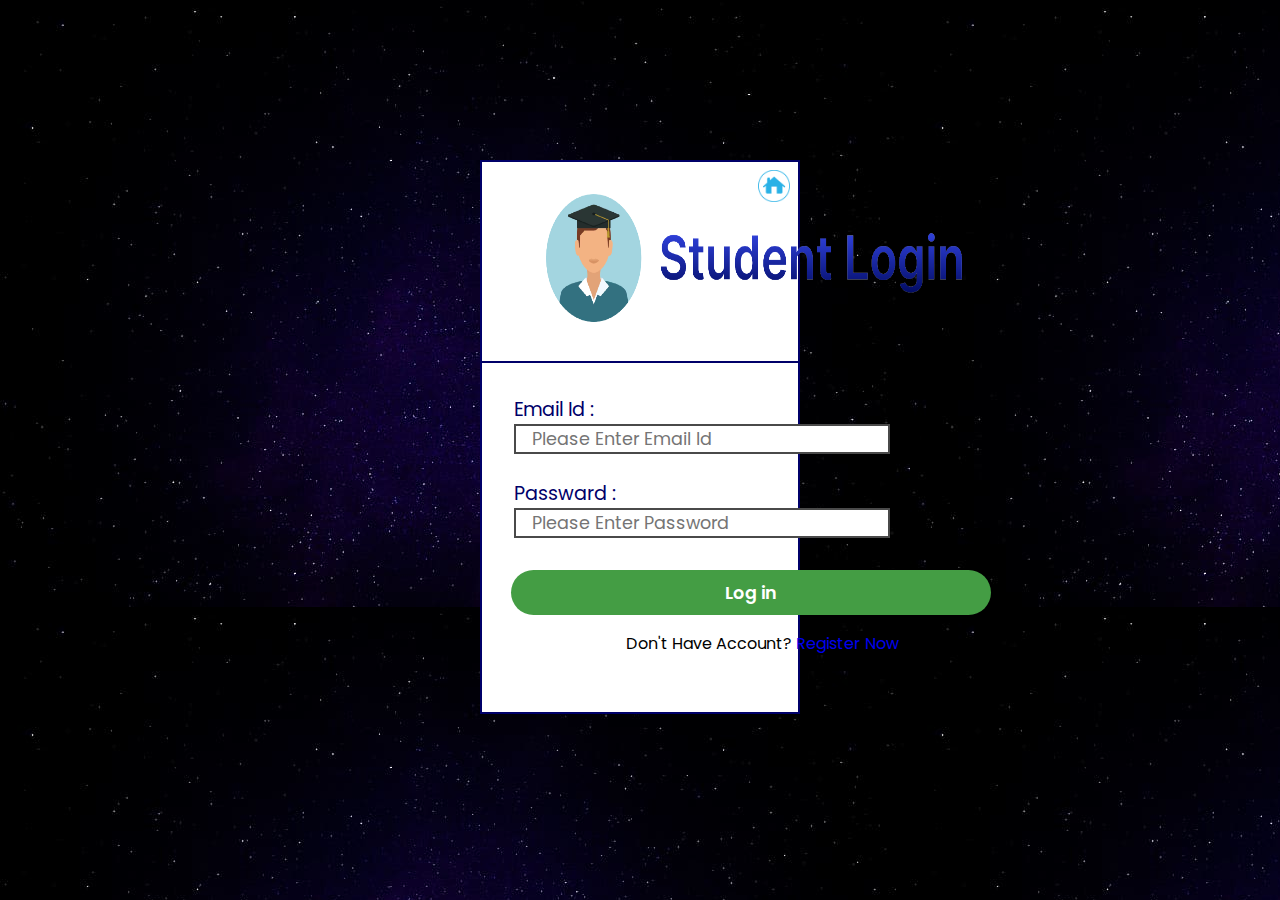
<file: login_page/login.html>
<!DOCTYPE html>
<html lang="en">
<head>
    <meta charset="UTF-8">
    <meta name="viewport" content="width=device-width, initial-scale=1.0">
    <title>Student Login</title>
    <link rel="stylesheet" href="login.css">
    <link href='https://unpkg.com/boxicons@2.1.4/css/boxicons.min.css' rel='stylesheet'>
</head>
<body>
    <section class="main_login">
        <a href="../index.html" class=" back_home"><img src="../images/home.png" alt=""></a>
        <div class="login_head">
            <img src="../images/student_login_logo.png" alt="student_login_logo">
        </div>

        <div class="login_data">
            <p>
                Email Id :
                <nav>
                    <input type="text" class="input"  placeholder="Please Enter Email Id" name="T1"  id="Email"><i class='bx bx-envelope'></i> 
                </nav>
            </p>
            <br>
            <p>
                Passward :
                <nav>
                    <input type="password" class="input" placeholder ="Please Enter Password" name="T2"  id="Passwd"><i class='bx bx-show'></i>
                </nav>
            </p>   
        </div>
       

        <button type="button">Log in</button>
        <pre>Don't Have Account?<a href="#" onclick="document.getElementById('id11').style.display='block'" class="register" > Register Now</a></pre>

      
    </section>

        <!------------------------------------------- registration modal -------------------------------------------------->
        <div id="id11" class="modal11">
  
            <form class="modal-content11 animate11" action="/action_page.php" method="post">
              <div class="imgcontainer11">
                <span onclick="document.getElementById('id11').style.display='none'" class="close" title="Close Modal"></span>
                <h1 class="avatar11">Registration Form</h1>
              </div>
          
              <div class="container11">
                <label for="fname"><b>FirstName</b></label>
                <input type="text" placeholder="Enter your firstname" name="fname" required>

                <label for="lname"><b>LastName</b></label>
                <input type="text" placeholder="Enter your lastname" name="lname" required>

                <label for=dateofbirth"><b>Date-of-Birth</b></label>
                <input type="date"  name="dateofbirth" required>

                <label for="lname"><b>Email Id</b></label>
                <input type="email" placeholder="abc123@gmail.com" name="email" required>

                <label for="psw11"><b>Password</b></label>
                <input type="password" placeholder="Enter Password" name="psw" required>

                <label for="phone"><b>Phone</b></label>
                <input type="number" placeholder="Enter phone number" name="phone" required>

                <label for="address"><b>Address</b></label>
                <input type="text" placeholder="Enter your current address" name="address" required>

                <label for="collage"><b>Collage</b></label>
                <input type="text" placeholder="Enter your collagename" name="collage" required>

                <label for="department"><b>Department</b></label>
                <input type="text" placeholder="Enter your department" name="department" required>

                <label for="enroll"><b>EnrollmentNumber</b></label>
                <input type="text" placeholder="Enter your enrollment number " name="enroll" required>

                <label for="gradu_year"><b>ExpectedGraduationYear</b></label>
                <input type="number" placeholder="Enter your graduation year" name="gradu_year" required>

                  
                <button type="submit">Submit</button>
                <label>
                  <input type="checkbox" checked="checked" name="remember"> Remember me
                </label>
              </div>
          
              <div class="container11" style="background-color:#f1f1f1">
                <button type="button" onclick="document.getElementById('id11').style.display='none'" class="cancelbtn11">Cancel</button>
              </div>
            </form>
          </div>

          <script src="login.js"></script>
</body>
</html>
</file>
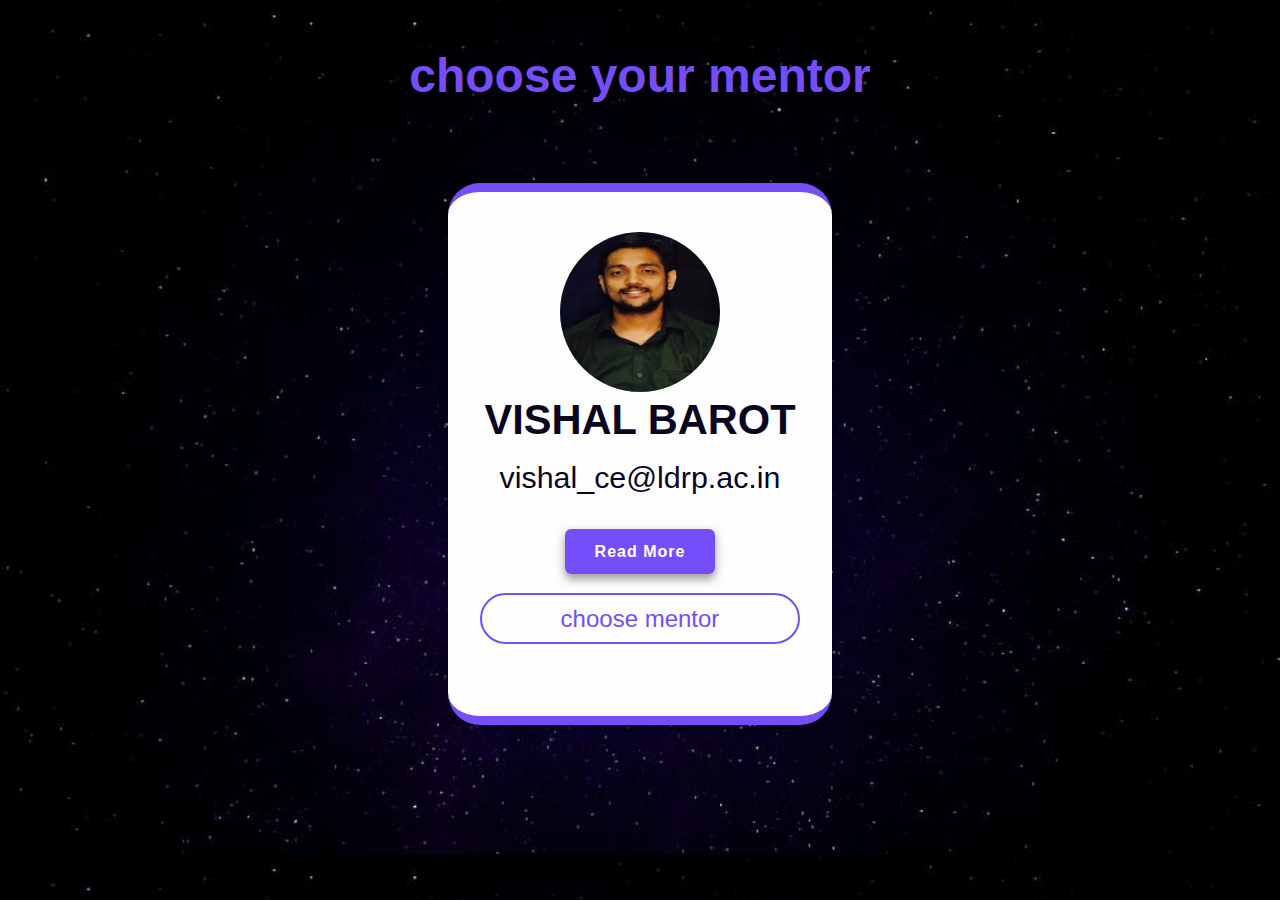
<file: student_login/student_login.html>
<!DOCTYPE html>
<html lang="en">
<head>
    <meta charset="UTF-8">
    <meta name="viewport" content="width=device-width, initial-scale=1.0">
    <title>student_login</title>
    <link rel="stylesheet" href="student_login.css">
</head>
<body>
    <div class="main-outer">

        <div id="mymodel1" class="model1">
            <div class="model-content1">
                <section id="data" class="hidden-data">
                    
                    <table>
                        <tbody>
                            <tr><td><b>Name  </b></td> <td><b>	VISHAL BAROT </b></td></tr>
                            <tr><td><b>Designation  </b></td> <td> Assistant Professor </td></tr>
                            <tr><td><b>Qualification  </b></td> <td> Phd Pursuing </td></tr>
                            <tr><td><b>Experience  </b></td> 
                                <td>
                                    <table>
                                        <tbody>
                                            <tr>
                                                <td><b>Teaching</b></td>
                                                <td>8.1 Years</td>
                                            </tr>
                                        </tbody>
                                    </table>
                                </td>
                            </tr>
                            <tr><td><b>Area  </b></td> <td> IOT, MACHINE LEARNING,AI </td></tr>
                            <tr><td><b>Email </b></td> <td>vishal_ce@ldrp.ac.in</td></tr>
                        </tbody>
                    </table>

                    <nav><a href="">Go back</a></nav>

                </section>
            </div>
        </div> 

        
        <div class="main_head">
            <h1>choose your mentor</h1>
        </div>
        <div class="cards">
            <div class="services-box">
                <img src="../images/vishal barot.jpg" alt="faculty_image">
                <h3>VISHAL BAROT</h3>
                <p>vishal_ce@ldrp.ac.in</p>
                <a href="#" class="btn button1">Read More</a>
                <br>
                <button type="button" onclick="document.getElementById('id01').style.display='block'">choose mentor</button>
            </div>
    
        </div>
    </div>


    <!------------------------------------------- registration modal -------------------------------------------------->
    <div id="id01" class="modal">
  
        <form class="modal-content animate" action="/action_page.php" method="post">
          <div class="imgcontainer">
            <span onclick="document.getElementById('id01').style.display='none'" class="close" title="Close Modal"></span>
            <img src="../images/vishal barot.jpg" alt="Avatar" class="avatar">
          </div>
      
          <div class="container">
            <label for="uname"><b>Username</b></label>
            <input type="text" placeholder="Enter Username" name="uname" required>
      
            <label for="psw"><b>Password</b></label>
            <input type="password" placeholder="Enter Password" name="psw" required>
              
            <button type="submit">Login</button>
            <label>
              <input type="checkbox" checked="checked" name="remember"> Remember me
            </label>
          </div>
      
          <div class="container" style="background-color:#f1f1f1">
            <button type="button" onclick="document.getElementById('id01').style.display='none'" class="cancelbtn">Cancel</button>
          </div>
        </form>
      </div>

    <script src="student_login.js"></script>
</body>
</html>
</file>
<file: login_page/login.css>
@import url('https://fonts.googleapis.com/css2?family=Poppins:wght@300;400;500;600;700;800;900&display=swap');


*{
    margin: 0;
    padding: 0;
    box-sizing: border-box;
    text-decoration: none;
    border: none;
    outline: none;
    scroll-behavior: smooth;
    font-family: 'Poppins', sans-serif;
}
body {
    padding: 10rem 30rem;
    background: url('../images/start.jpg');
}

.main_login {
    background: white;
    border: 2px solid rgb(0, 0, 105);
    padding-bottom: 3rem;
}

.login_head{
    padding: 2rem 4rem;
    border-bottom: 2px solid rgb(0, 0, 105);
}

.login_head img {
    width: 26rem;
    height: 8rem;
}

.login_data {
    padding: 2rem;
}

.login_data p {
    color: rgb(0, 0, 105);
    font-size: 1.2rem;
    width: 8rem;
}

nav {
    display: flex;
}

nav i {
    margin-left: .5rem;
    font-size: 1.8rem;
}

.login_data input {
    width: 30rem;
    font-size: 1.1rem;
    padding: 0 1rem;
    border: 2px solid rgb(74, 74, 74);
}

.main_login button {
    width: 30rem;
    padding: .6rem;
    margin-left: 1.8rem;
    margin-bottom: 1rem;
    border-radius: 2rem;
    font-weight: 600;
    font-size: 1.1rem;
    color: white;
    background: #449D44;
}

.main_login pre {
    margin-left: 9rem;
    margin-bottom: .5rem;
}

.main_login pre a {
    text-decoration: none;
}
.main_login pre a:hover {
    border-bottom: 2px solid rgb(0, 0, 105);
}

.main_login .back_home {
    float: right;
}
.main_login .back_home img {
    padding: .5rem;
    height: 3rem;
}

/*=================================== rgistration modal ================================*/


/* Full-width input fields */
.container11 input[type=text], 
.container11 input[type=date],
.container11 input[type=number],
.container11 input[type=email],
.container11 input[type=password] {
    width: 100%;
    padding: 12px 20px;
    margin: 8px 0;
    display: inline-block;
    border: 1px solid #ccc;
    box-sizing: border-box;
  }
  
  /* Set a style for all buttons */
  .container11 button {
    background-color: #04AA6D;
    color: white;
    padding: 14px 20px;
    margin: 8px 0;
    border: none;
    cursor: pointer;
    width: 100%;
  }
  
  .container11 button:hover {
    opacity: 0.8;
  }
  
  /* Extra styles for the cancel button */
  .cancelbtn11 {
    width: auto;
    padding: 10px 18px;
    background-color: #f44336;
  }
  
  /* Center the image and position the close button */
  .imgcontainer11 {
    text-align: center;
    margin: 24px 0 12px 0;
    position: relative;
  }
  
  .avatar11 {
    color: rgb(1, 1, 183);
  }
  
  .container11 {
    padding: 16px;
  }
  
  span.psw11 {
    float: right;
    padding-top: 16px;
  }
  
  /* The Modal (background) */
  .modal11 {
    display: none; /* Hidden by default */
    position: fixed; /* Stay in place */
    z-index: 1; /* Sit on top */
    left: 0;
    top: 0;
    width: 100%; /* Full width */
    height: 100%; /* Full height */
    overflow: auto; /* Enable scroll if needed */
    background-color: rgb(0,0,0); /* Fallback color */
    background-color: rgba(0,0,0,0.4); /* Black w/ opacity */
    padding-top: 60px;
  }
  
  /* Modal Content/Box */
  .modal-content11 {
    background-color: #fefefe;
    margin: 5% auto 15% auto; /* 5% from the top, 15% from the bottom and centered */
    border: 1px solid #888;
    width: 80%; /* Could be more or less, depending on screen size */
  }
  
  /* The Close Button (x) */
  .close {
    position: absolute;
    right: 25px;
    top: 0;
    color: #000;
    font-size: 35px;
    font-weight: bold;
  }
  
  .close:hover,
  .close:focus {
    color: red;
    cursor: pointer;
  }
  
  /* Add Zoom Animation */
  .animate11 {
    -webkit-animation: animatezoom 0.6s;
    animation: animatezoom 0.6s
  }
  
  @-webkit-keyframes animatezoom {
    from {-webkit-transform: scale(0)} 
    to {-webkit-transform: scale(1)}
  }
    
  @keyframes animatezoom {
    from {transform: scale(0)} 
    to {transform: scale(1)}
  }
  
  /* Change styles for span and cancel button on extra small screens */
  @media screen and (max-width: 300px) {
    span.psw11 {
       display: block;
       float: none;
    }
    .cancelbtn11 {
       width: 100%;
    }
  }
</file>
<file: student_login/student_login.css>
@import url('https://fonts.googleapis.com/css2?family=Poppins:wght@300;400;500;600;700;800;900&display=swap');

* {
    margin: 0;
    padding: 0;
    box-sizing: border-box;
    scroll-behavior: smooth;
    font-family: ' Poppins ', sans-serif;
}

:root {
    --white-color: #fff;
    --header-color: #1b3279;
    --bg--color: #fdfdfd;
    --shadow-color: rgba(0,0,0,0.2);
    --main-color: #754ef9;
}

body {
    background: url('../images/start.jpg');
    background-size: cover;
}

.main_head h1{
    font-size: 3rem;
    margin-top: 3rem;
    margin-bottom: 5rem;
    text-align: center;
    color: var(--main-color);
}

.cards {
    display: flex;
    justify-content: center;
    flex-wrap: wrap;
    gap: 2rem;
    padding: 0px 4rem; 
}

.cards .services-box{
    flex: 1 1 1 30rem;
    background: var(--bg--color);
    padding: 2.5rem 2rem 4rem;
    border-radius: 2rem;
    box-shadow: 0 0.1rem 0.5rem var(--shadow-color);
    text-align: center;
    border-top: .6rem solid var(--main-color);
    border-bottom: .6rem solid var(--main-color);
    transition: .5s ease;
}

.cards .services-box:hover{
    box-shadow: 0 .1rem 2rem var(--shadow-color);
    transform: scale(1.02);
}

.services-box img {
    border-radius: 50%;
    height: 10rem;
    width: 10rem;
}

.services-box h3{
    font-size: 2.6rem;
    transition: .5s ease;
    color: #0b061f;
}

.services-box:hover h3{
    color: var(--main-color);
}

.services-box p{
    font-size: 1.9rem;
    margin: 1rem 0rem 3rem;
    color: #0b061f;
}

.services-box:hover p{
    color: #0b061f;
}


.services-box a {
    padding: 12px 28px;
    background-color: var(--main-color);
    text-decoration: none;
    border: 2px solid transparent;
    border-radius: 6px;
    box-shadow: 0 .3rem .6rem rgba(0, 0, 0, 0.4);
    letter-spacing: 1px;
    font-size: 16px;
    color: #ffffff;
    font-weight: 600;
    transition: .6s ease;
}

.services-box a:hover {
    background: transparent;
    color: var(--main-color);
    border: 2px solid var(--main-color);
}

.services-box button {
    width: 20rem;
    margin-top: 2rem;
    font-size: 1.5rem;
    padding: .6rem 3rem;
    border-radius: 3rem;
    color: var(--main-color);
    background: transparent;
    border: 2px solid var(--main-color);
    transition: .6s ease;
}

.services-box button:hover {
    background-color: #47fb50;
    color: #1b3279;
}



table {
    border: 1px solid black;
}

table tbody tr td{
    text-align: start;
    padding: 1rem 3rem;
    border: 1px solid black;
    background: white;
}



.hidden-data {
    display: none;
    width: 100%;
    height: 100%;
    top: 0;
    padding-top: 14rem;
    padding-left: 28rem;
    margin-bottom: 2rem;
    position: absolute;
    z-index: 999;
}

.hidden-data nav a{
    position: relative;
    font-weight: 900;
    color: var(--header-color);
    text-decoration: none;
}

/*=================================== rgistration modal ================================*/


/* Full-width input fields */
input[type=text], input[type=password] {
    width: 100%;
    padding: 12px 20px;
    margin: 8px 0;
    display: inline-block;
    border: 1px solid #ccc;
    box-sizing: border-box;
  }
  
  /* Set a style for all buttons */
  button {
    background-color: #04AA6D;
    color: white;
    padding: 14px 20px;
    margin: 8px 0;
    border: none;
    cursor: pointer;
    width: 100%;
  }
  
  button:hover {
    opacity: 0.8;
  }
  
  /* Extra styles for the cancel button */
  .cancelbtn {
    width: auto;
    padding: 10px 18px;
    background-color: #f44336;
  }
  
  /* Center the image and position the close button */
  .imgcontainer {
    text-align: center;
    margin: 24px 0 12px 0;
    position: relative;
  }
  
  img.avatar {
    height: 8rem;
    width: 8rem;
    border-radius: 50%;
  }
  
  .container {
    padding: 16px;
  }
  
  span.psw {
    float: right;
    padding-top: 16px;
  }
  
  /* The Modal (background) */
  .modal {
    display: none; /* Hidden by default */
    position: fixed; /* Stay in place */
    z-index: 1; /* Sit on top */
    left: 0;
    top: 0;
    width: 100%; /* Full width */
    height: 100%; /* Full height */
    overflow: auto; /* Enable scroll if needed */
    background-color: rgb(0,0,0); /* Fallback color */
    background-color: rgba(0,0,0,0.4); /* Black w/ opacity */
    padding-top: 60px;
  }
  
  /* Modal Content/Box */
  .modal-content {
    background-color: #fefefe;
    margin: 5% auto 15% auto; /* 5% from the top, 15% from the bottom and centered */
    border: 1px solid #888;
    width: 80%; /* Could be more or less, depending on screen size */
  }
  
  /* The Close Button (x) */
  .close {
    position: absolute;
    right: 25px;
    top: 0;
    color: #000;
    font-size: 35px;
    font-weight: bold;
  }
  
  .close:hover,
  .close:focus {
    color: red;
    cursor: pointer;
  }
  
  /* Add Zoom Animation */
  .animate {
    -webkit-animation: animatezoom 0.6s;
    animation: animatezoom 0.6s
  }
  
  @-webkit-keyframes animatezoom {
    from {-webkit-transform: scale(0)} 
    to {-webkit-transform: scale(1)}
  }
    
  @keyframes animatezoom {
    from {transform: scale(0)} 
    to {transform: scale(1)}
  }
  
  /* Change styles for span and cancel button on extra small screens */
  @media screen and (max-width: 300px) {
    span.psw {
       display: block;
       float: none;
    }
    .cancelbtn {
       width: 100%;
    }
  }
</file>
